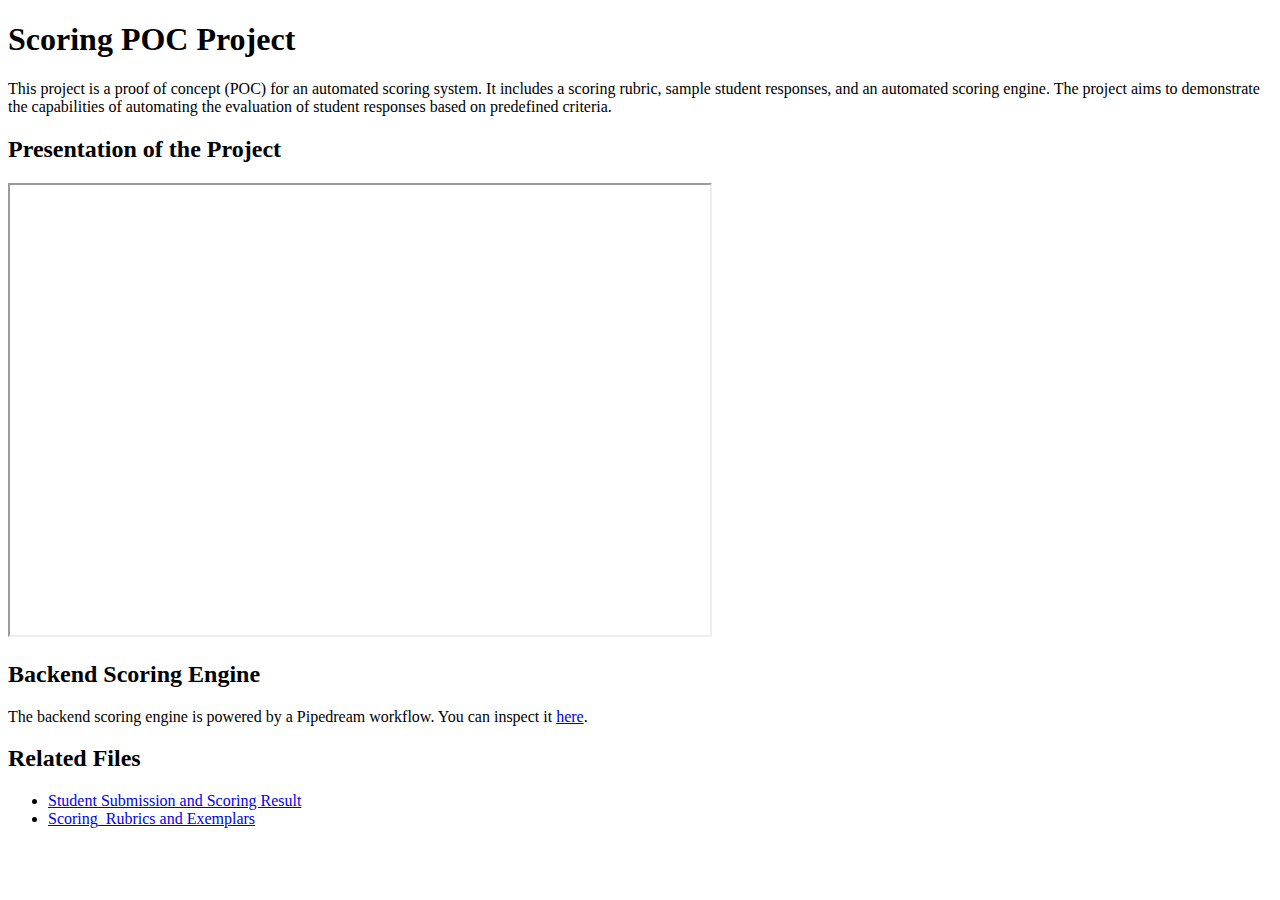
<file: Scoring_POC/index.html>
<!DOCTYPE html>
<html>
<head>
    <title>Scoring POC Project</title>
</head>
<body>

<h1>Scoring POC Project</h1>

<p>This project is a proof of concept (POC) for an automated scoring system. It includes a scoring rubric, sample student responses, and an automated scoring engine. The project aims to demonstrate the capabilities of automating the evaluation of student responses based on predefined criteria.</p>

<!-- Embedded presentation -->
<h2>Presentation of the Project</h2>
<iframe src="https://gamma.app/embed/ql78fzgczl8u9dg" style="width: 700px; max-width: 100%; height: 450px" allow="fullscreen" title="Literacy on Lens Scoring POC"></iframe>

<!-- Link to pipedream workflow -->
<h2>Backend Scoring Engine</h2>
<p>The backend scoring engine is powered by a Pipedream workflow. You can inspect it <a href="https://pipedream.com/@ieee1/projects/proj_oLsOo4/poc_scoring-p_ZJCWgWb/inspect" target="_blank">here</a>.</p>

<!-- Links to other HTML files -->
<h2>Related Files</h2>
<ul>
    <li><a href="ChatGPT_Scoring_POC.html" target="_blank">Student Submission and Scoring Result</a></li>
    <li><a href="Scoring_Rubrics.html" target="_blank">Scoring_Rubrics and Exemplars</a></li>
</ul>

</body>
</html>
</file>
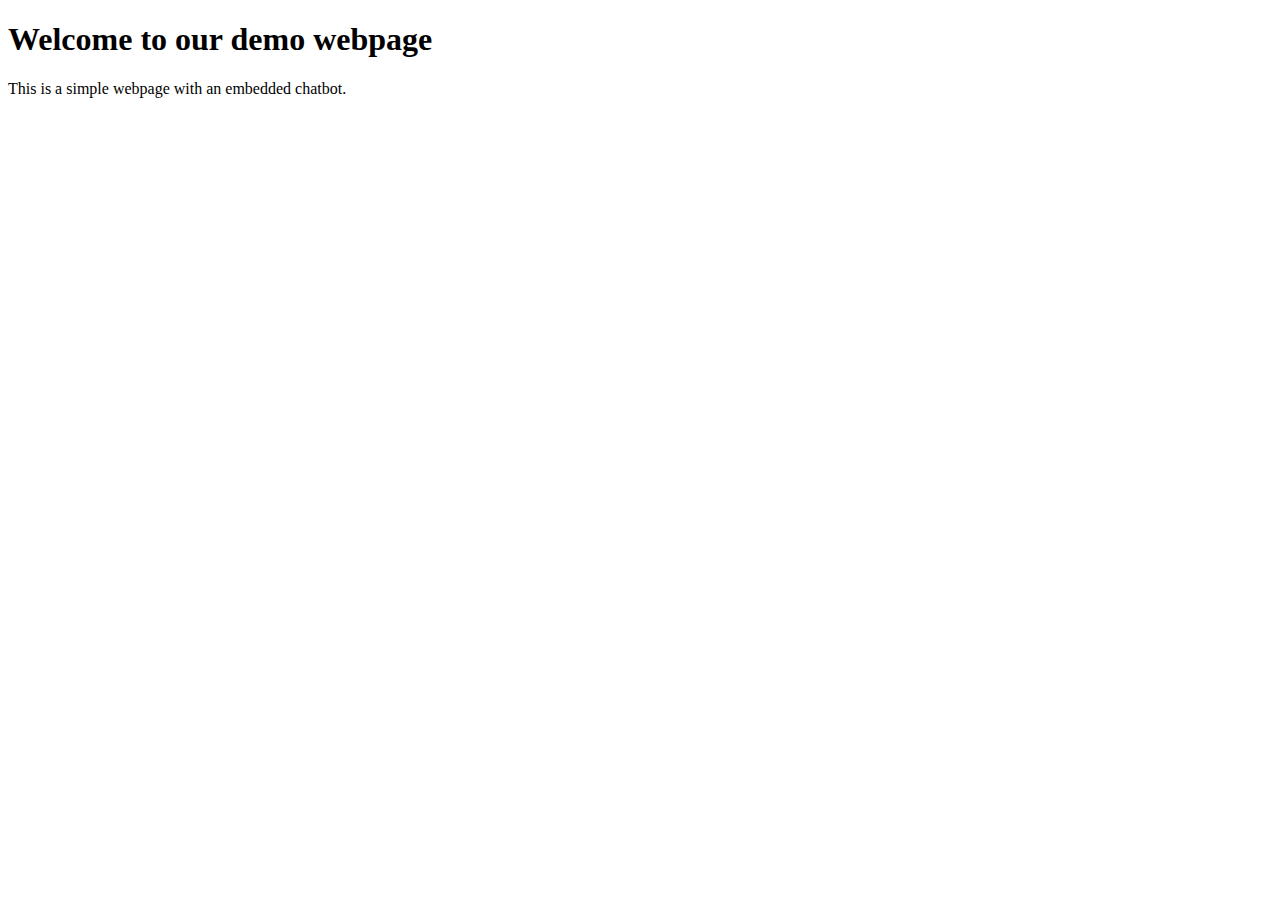
<file: chatdemo.html>
<!DOCTYPE html>
<html>
<head>
    <title>Demo Webpage with Chatbot</title>
</head>
<body>
    <h1>Welcome to our demo webpage</h1>
    <p>This is a simple webpage with an embedded chatbot.</p>

    <script type="text/javascript">
        (function(d, t) {
            var v = d.createElement(t), s = d.getElementsByTagName(t)[0];
            v.onload = function() {
                window.voiceflow.chat.load({
                    verify: { projectID: '65935b1489e9856d2ef97f8f' },
                    url: 'https://general-runtime.voiceflow.com',
                    versionID: 'production'
                });
            }
            v.src = "https://cdn.voiceflow.com/widget/bundle.mjs"; v.type = "text/javascript"; s.parentNode.insertBefore(v, s);
        })(document, 'script');
    </script>
</body>
</html>
</file>
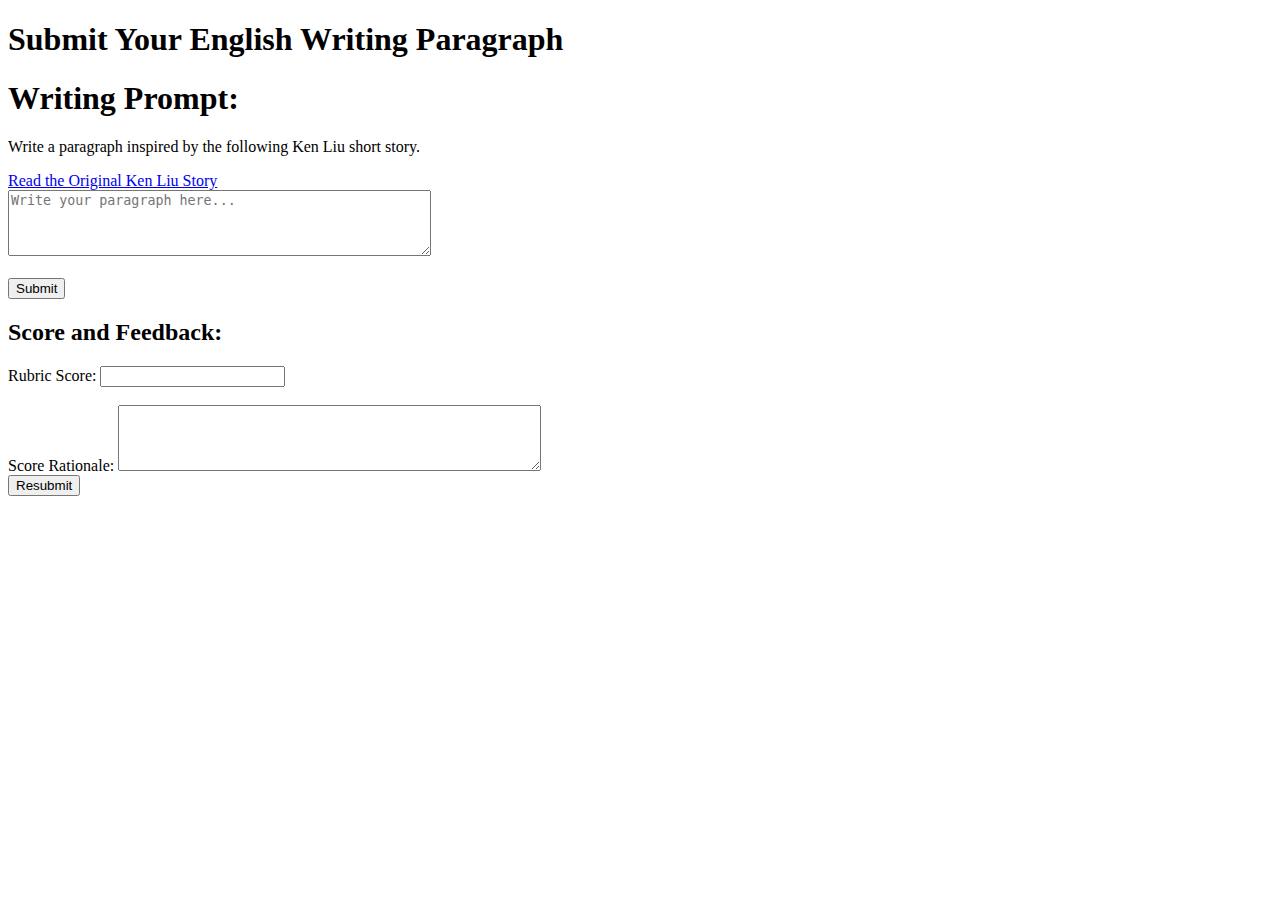
<file: ChatGPT Scoring POC.html>
<!DOCTYPE html>

<html>
<head>
<title>Student Paragraph Submission</title>
<style>
        #loading {
            display: none;
        }
    </style>
</head>
<body>
<h1>Submit Your English Writing Paragraph</h1>

<h1>Writing Prompt:</h1>
<p>Write a paragraph inspired by the following Ken Liu short story.</p>
<a href="https://link_to_ken_liu_story.com" target="_blank">Read the Original Ken Liu Story</a>
<form id="submissionForm">
<textarea cols="50" id="studentInput" placeholder="Write your paragraph here..." rows="4"></textarea><br/><br/>
<input type="submit" value="Submit"/>
</form>
<div id="loading">Waiting for result...</div>
<h2>Score and Feedback:</h2>
<label for="rubricScore">Rubric Score:</label>
<input id="rubricScore" readonly="" type="text"/><br/><br/>
<label for="scoreRationale">Score Rationale:</label>
<textarea cols="50" id="scoreRationale" readonly="" rows="4"></textarea><br/>
<button id="resubmit">Resubmit</button>
<script>
    const submissionForm = document.getElementById("submissionForm");
    const studentInput = document.getElementById("studentInput");
    const rubricScore = document.getElementById("rubricScore");
    const scoreRationale = document.getElementById("scoreRationale");
    const loading = document.getElementById("loading");
    const resubmitBtn = document.getElementById("resubmit");

    submissionForm.addEventListener("submit", async function(e) {
        e.preventDefault();
        loading.style.display = "block";

        const studentResponse = studentInput.value;
        const requestBody = JSON.stringify({
            "student_response": studentResponse
        });

        const response = await fetch('https://eo7dl3qiufiihdy.m.pipedream.net', {
            method: 'POST',
            headers: {
                'Content-Type': 'application/json'
            },
            body: requestBody
        });

        const scorebot_response = await response.json();
        rubricScore.value = scorebot_response.rubric_score;
        scoreRationale.value = scorebot_response.score_rationale;

        loading.style.display = "none";
    });

    resubmitBtn.addEventListener("click", function() {
        // Implement resubmission logic to another HTTP endpoint here
        alert('Resubmit functionality to be implemented.');
    });
</script>
</body>
</html>
</file>
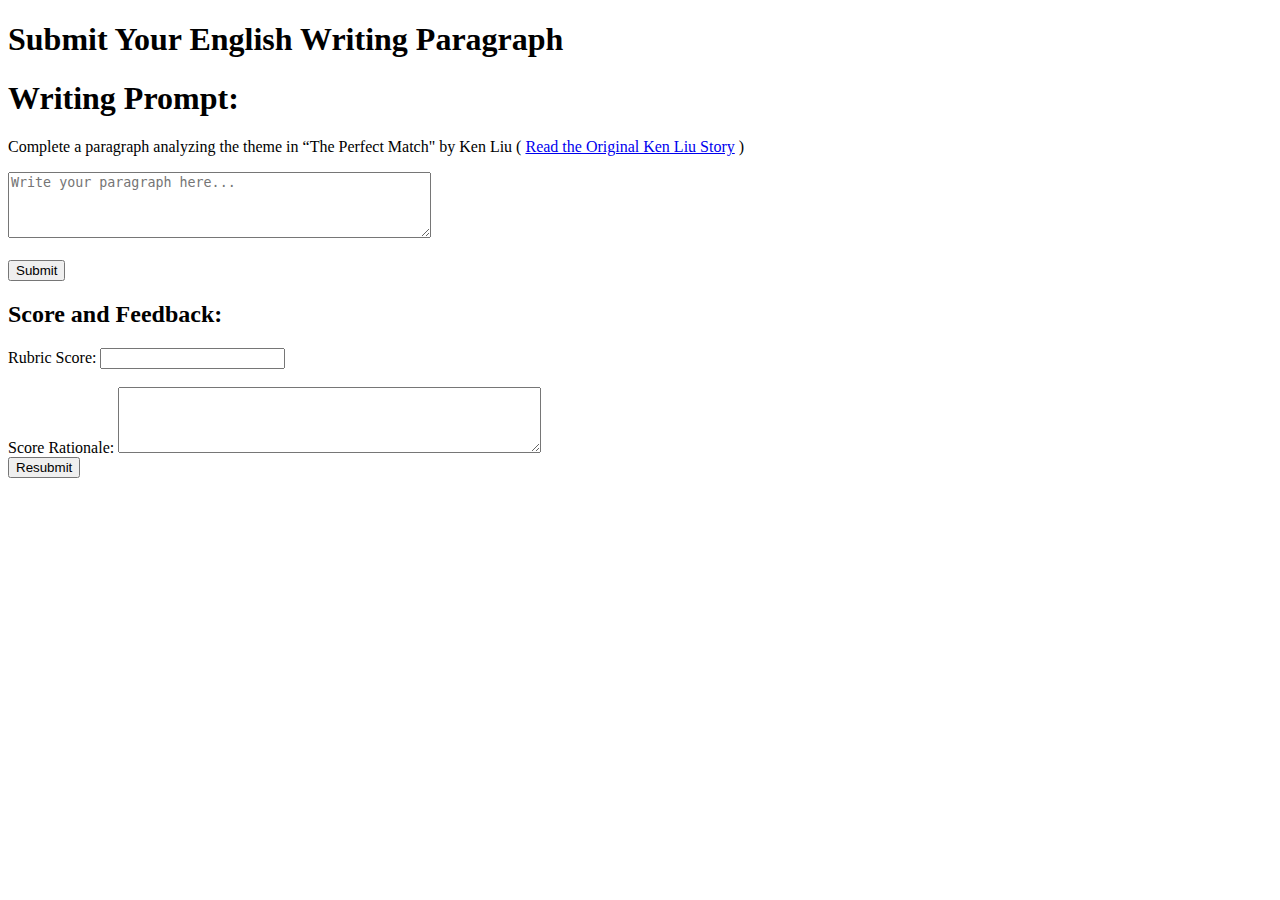
<file: ChatGPT_Scoring_POC.html>
<!DOCTYPE html>

<html>
<head>
<title>Student Paragraph Submission</title>
<style>
        #loading {
            display: none;
        }
    </style>
</head>
<body>
<h1>Submit Your English Writing Paragraph</h1>

<h1>Writing Prompt:</h1>
<p>Complete a paragraph analyzing the theme in “The Perfect Match" by Ken Liu (
<a href="https://www.lightspeedmagazine.com/fiction/the-perfect-match/" target="_blank">Read the Original Ken Liu Story</a> )</p>
<form id="submissionForm">
<textarea cols="50" id="studentInput" placeholder="Write your paragraph here..." rows="4"></textarea><br/><br/>
<input type="submit" value="Submit"/>
</form>
<div id="loading">Waiting for result...</div>
<h2>Score and Feedback:</h2>
<label for="rubricScore">Rubric Score:</label>
<input id="rubricScore" readonly="" type="text"/><br/><br/>
<label for="scoreRationale">Score Rationale:</label>
<textarea cols="50" id="scoreRationale" readonly="" rows="4"></textarea><br/>
<button id="resubmit">Resubmit</button>
<script>
    const submissionForm = document.getElementById("submissionForm");
    const studentInput = document.getElementById("studentInput");
    const rubricScore = document.getElementById("rubricScore");
    const scoreRationale = document.getElementById("scoreRationale");
    const loading = document.getElementById("loading");
    const resubmitBtn = document.getElementById("resubmit");

    submissionForm.addEventListener("submit", async function(e) {
        e.preventDefault();
        loading.style.display = "block";

        const studentResponse = studentInput.value;
        const requestBody = JSON.stringify({
            "student_response": studentResponse
        });

        const response = await fetch('https://eo7dl3qiufiihdy.m.pipedream.net', {
            method: 'POST',
            headers: {
                'Content-Type': 'application/json'
            },
            body: requestBody
        });

        const scorebot_response = await response.json();
        rubricScore.value = scorebot_response.rubric_score;
        scoreRationale.value = scorebot_response.score_rationale;

        loading.style.display = "none";
    });

    resubmitBtn.addEventListener("click", function() {
        // Implement resubmission logic to another HTTP endpoint here
        alert('Resubmit functionality to be implemented.');
    });
</script>
</body>
</html>
</file>
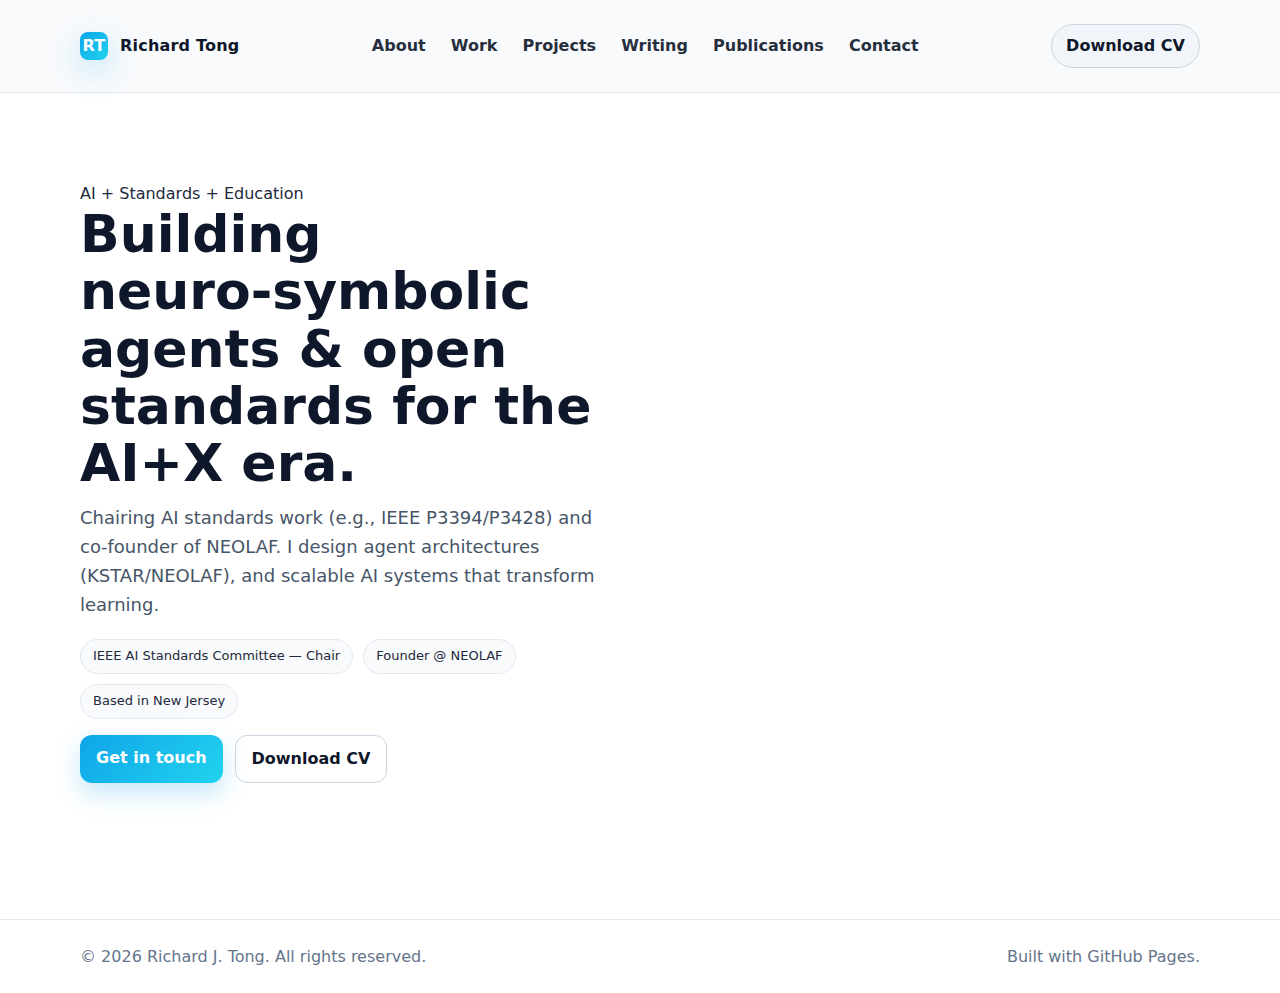
<file: index2.html>
<!DOCTYPE html>
<html lang="en">
<head>
  <meta charset="utf-8" />
  <meta name="viewport" content="width=device-width, initial-scale=1" />
  <title>Dr. Richard J. Tong — AI Visionary, Architect & Entrepreneur</title>
  <meta name="description" content="AI visionary, architect and entrepreneur. Neuro‑symbolic agents, standards (IEEE P3394/P3428), and AI+X education." />
  <meta name="author" content="Richard Jiarui Tong" />
  <meta property="og:title" content="Dr. Richard J. Tong — AI Visionary, Architect & Entrepreneur" />
  <meta property="og:description" content="Neuro‑symbolic agents, standards (IEEE P3394/P3428), and AI+X education." />
  <meta property="og:type" content="website" />
  <meta property="og:image" content="/assets/og-image.png" />
  <meta property="og:url" content="https://<your-username>.github.io/" />
  <meta name="theme-color" content="#0ea5e9" />
  <link rel="icon" href="/favicon.ico" />
  <style>
    body {
      font-family: system-ui, -apple-system, Segoe UI, Roboto, Inter, Helvetica, Arial;
      margin: 0;
      background-color: #ffffff;
      color: #1e293b;
      line-height: 1.6;
    }
    a { color: #0369a1; text-decoration: none; }
    a:hover { text-decoration: underline; }
    .container { max-width: 1120px; margin: 0 auto; padding: 24px; }
    header { position: sticky; top: 0; background-color: #f8fafc; border-bottom: 1px solid #e2e8f0; z-index: 50; }
    .nav { display: flex; align-items: center; justify-content: space-between; gap: 16px; }
    .brand { display: flex; align-items: center; gap: 12px; font-weight: 700; letter-spacing: .2px; color: #0f172a; }
    .logo { width: 28px; height: 28px; border-radius: 8px; background: linear-gradient(135deg, #0ea5e9, #22d3ee); box-shadow: 0 10px 30px rgba(14,165,233,.25);
             display:flex;align-items:center;justify-content:center; color:white; font-size: 16px; font-weight: 800; }
    nav a { margin: 0 10px; font-weight: 600; color: #0f172a; opacity: .9; }
    nav a:hover { opacity: 1; }
    .ghost-btn { border: 1px solid #cbd5e1; padding: 8px 14px; border-radius: 999px; font-weight: 600; color: #0f172a; background-color: #f1f5f9; }

    .hero { display: grid; grid-template-columns: 1.1fr 0.9fr; gap: 36px; padding: 64px 0; align-items: center; }
    .hero h1 { font-size: clamp(2rem, 4.5vw, 3.25rem); line-height: 1.1; margin: 0 0 12px; color: #0f172a; }
    .hero p.big { font-size: clamp(1rem, 1.5vw, 1.125rem); color: #475569; margin: 0 0 20px; }
    .badges { display: flex; flex-wrap: wrap; gap: 10px; margin-top: 8px; }
    .badge { padding: 6px 12px; border: 1px solid #e2e8f0; border-radius: 999px; font-size: 13px; background: #f8fafc; }
    .cta { display: flex; gap: 12px; margin-top: 16px; }
    .btn-primary { background: linear-gradient(135deg, #0ea5e9, #22d3ee); color: #ffffff; border: 0; padding: 10px 16px; border-radius: 12px; font-weight: 700; box-shadow: 0 10px 24px rgba(14,165,233,.25); }
    .btn-secondary { background: transparent; border: 1px solid #cbd5e1; padding: 10px 16px; border-radius: 12px; font-weight: 700; color: #0f172a; }

    footer { margin: 48px 0 24px; padding-top: 24px; border-top: 1px solid #e2e8f0; color: #64748b; }
  </style>
</head>
<body>
  <header>
    <div class="container nav">
      <div class="brand"><div class="logo">RT</div> Richard Tong</div>
      <nav aria-label="Primary">
        <a href="#about">About</a>
        <a href="#work">Work</a>
        <a href="#projects">Projects</a>
        <a href="#writing">Writing</a>
        <a href="/publications.html">Publications</a>
        <a href="#contact">Contact</a>
      </nav>
      <a class="ghost-btn" href="/Richard-Tong-CV.pdf" download>Download CV</a>
    </div>
  </header>

  <main class="container">
    <section class="hero">
      <div>
        <span class="kicker mono">AI + Standards + Education</span>
        <h1>Building neuro‑symbolic agents & open standards for the AI+X era.</h1>
        <p class="big">Chairing AI standards work (e.g., IEEE P3394/P3428) and co‑founder of NEOLAF. I design agent architectures (KSTAR/NEOLAF), and scalable AI systems that transform learning.</p>
        <div class="badges">
          <span class="badge">IEEE AI Standards Committee — Chair</span>
          <span class="badge">Founder @ NEOLAF</span>
          <span class="badge">Based in New Jersey</span>
        </div>
        <div class="cta">
          <a class="btn-primary" href="#contact">Get in touch</a>
          <a class="btn-secondary" href="/Richard-Tong-CV.pdf" download>Download CV</a>
        </div>
      </div>
    </section>
  </main>

  <footer>
    <div class="container" style="padding:0">
      <div style="display:flex;flex-wrap:wrap;gap:8px;align-items:center;justify-content:space-between">
        <div>© <span id="y"></span> Richard J. Tong. All rights reserved.</div>
        <div class="mono">Built with GitHub Pages.</div>
      </div>
    </div>
  </footer>

  <script>
    document.getElementById('y').textContent = new Date().getFullYear();
  </script>
</body>
</html>
</file>
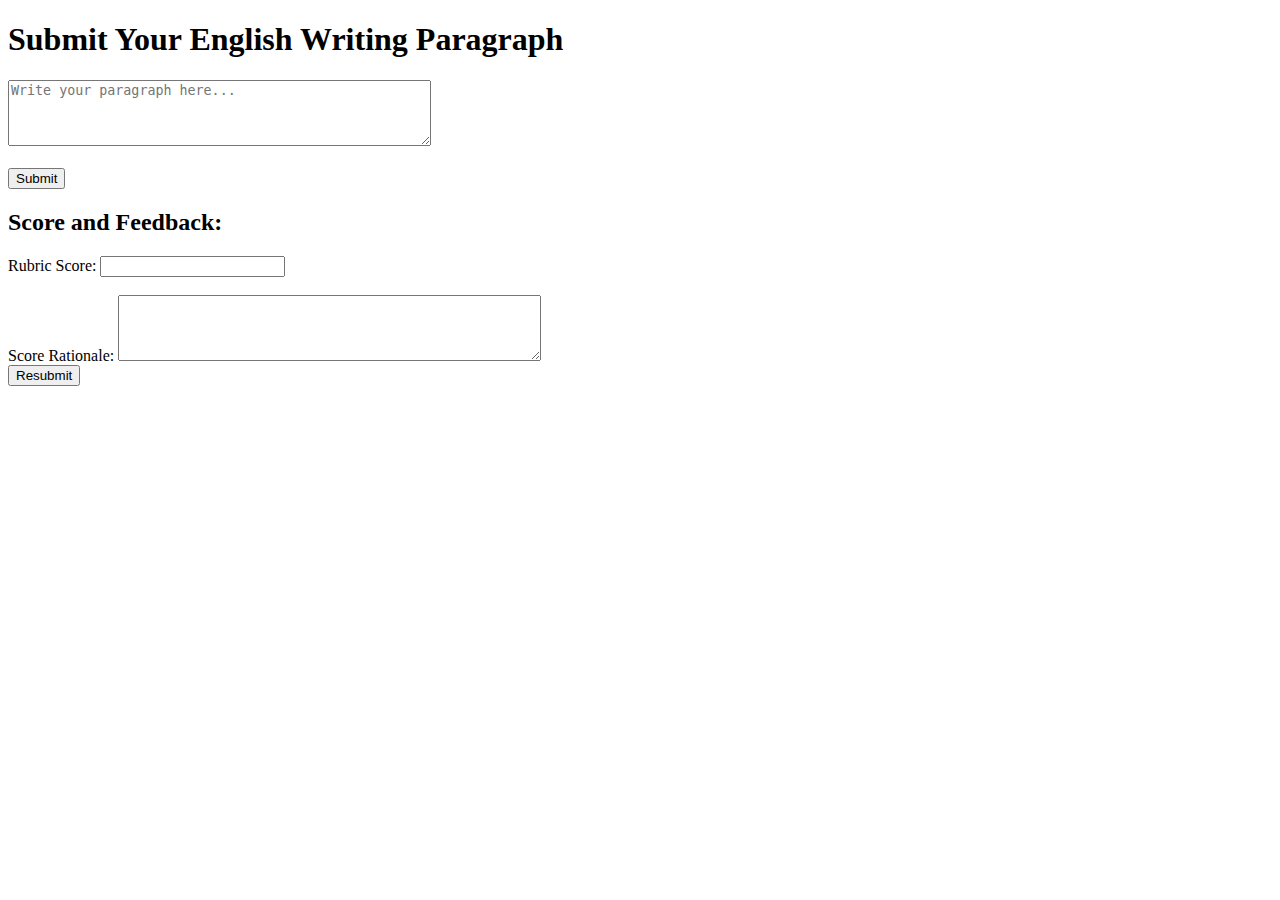
<file: scoring_poc.html>
<!DOCTYPE html>
<html>
<head>
    <title>Student Paragraph Submission</title>
    <style>
        #loading {
            display: none;
        }
    </style>
</head>
<body>

<h1>Submit Your English Writing Paragraph</h1>

<form id="submissionForm">
    <textarea id="studentInput" placeholder="Write your paragraph here..." rows="4" cols="50"></textarea><br><br>
    <input type="submit" value="Submit">
</form>

<div id="loading">Waiting for result...</div>

<h2>Score and Feedback:</h2>
<label for="rubricScore">Rubric Score:</label>
<input type="text" id="rubricScore" readonly><br><br>

<label for="scoreRationale">Score Rationale:</label>
<textarea id="scoreRationale" rows="4" cols="50" readonly></textarea><br>

<button id="resubmit">Resubmit</button>

<script>
    const submissionForm = document.getElementById("submissionForm");
    const studentInput = document.getElementById("studentInput");
    const rubricScore = document.getElementById("rubricScore");
    const scoreRationale = document.getElementById("scoreRationale");
    const loading = document.getElementById("loading");
    const resubmitBtn = document.getElementById("resubmit");

    submissionForm.addEventListener("submit", async function(e) {
        e.preventDefault();
        loading.style.display = "block";

        const studentResponse = studentInput.value;
        const requestBody = JSON.stringify({
            "student_response": studentResponse
        });

        const response = await fetch('https://eo7dl3qiufiihdy.m.pipedream.net', {
            method: 'POST',
            headers: {
                'Content-Type': 'application/json'
            },
            body: requestBody
        });

        const scorebot_response = await response.json();
        rubricScore.value = scorebot_response.rubric_score;
        scoreRationale.value = scorebot_response.score_rationale;

        loading.style.display = "none";
    });

    resubmitBtn.addEventListener("click", function() {
        // Implement resubmission logic to another HTTP endpoint here
        alert('Resubmit functionality to be implemented.');
    });
</script>

</body>
</html>
</file>
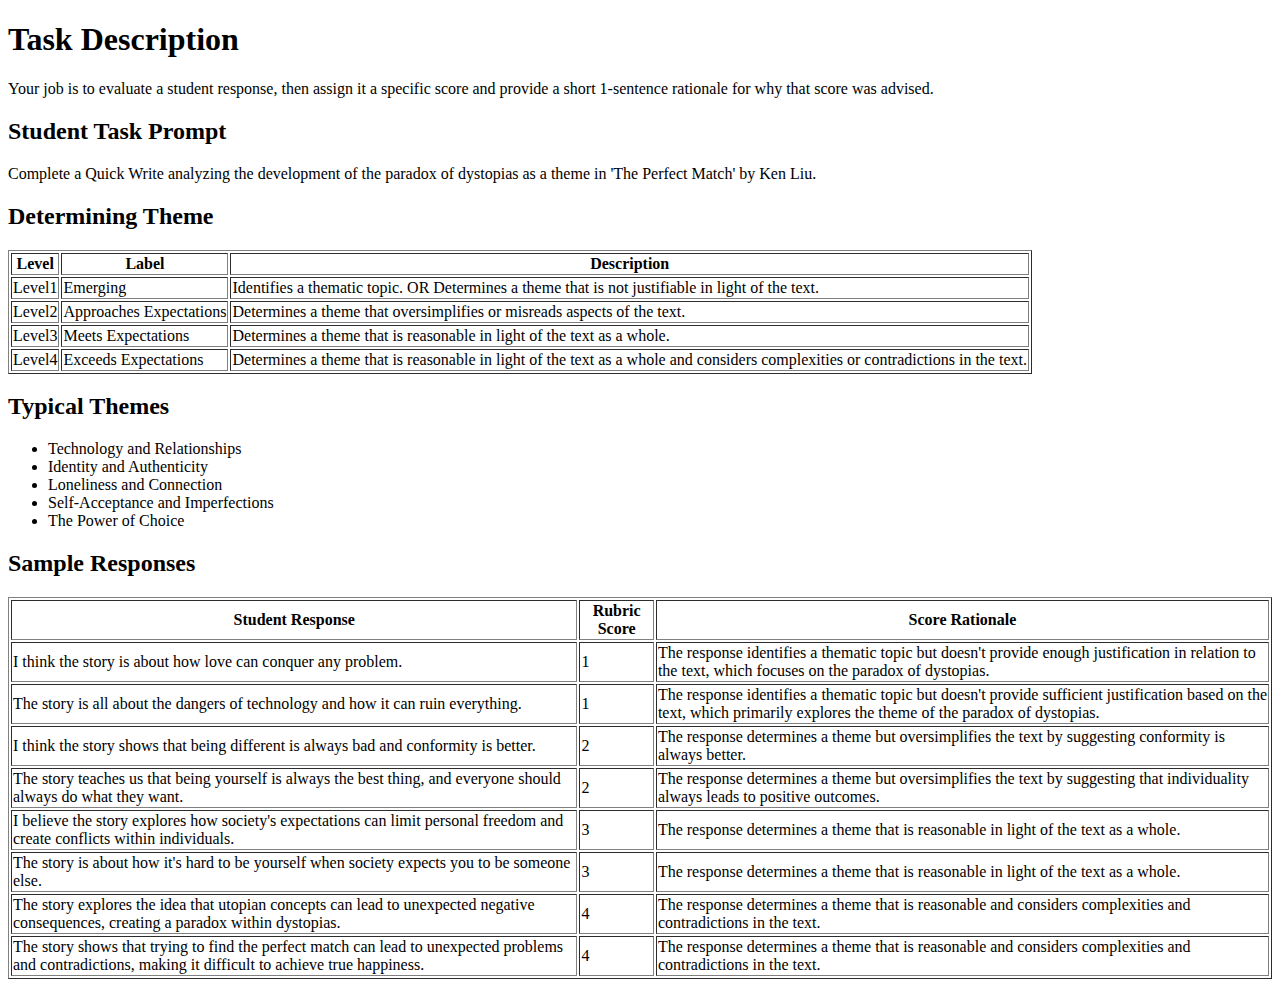
<file: Scoring_Rubrics.html>
<!DOCTYPE html><html><head><title>Scoring Rubrics and Exemplars</title></head><body><h1>Task Description</h1><p>Your job is to evaluate a student response, then assign it a specific score and provide a short 1-sentence rationale for why that score was advised.</p><h2>Student Task Prompt</h2><p>Complete a Quick Write analyzing the development of the paradox of dystopias as a theme in &#x27;The Perfect Match&#x27; by Ken Liu.</p><h2>Determining Theme</h2><table border='1'><tr><th>Level</th><th>Label</th><th>Description</th></tr><tr><td>Level1</td><td>Emerging</td><td>Identifies a thematic topic. OR Determines a theme that is not justifiable in light of the text.</td></tr><tr><td>Level2</td><td>Approaches Expectations</td><td>Determines a theme that oversimplifies or misreads aspects of the text.</td></tr><tr><td>Level3</td><td>Meets Expectations</td><td>Determines a theme that is reasonable in light of the text as a whole.</td></tr><tr><td>Level4</td><td>Exceeds Expectations</td><td>Determines a theme that is reasonable in light of the text as a whole and considers complexities or contradictions in the text.</td></tr></table><h2>Typical Themes</h2><ul><li>Technology and Relationships</li><li>Identity and Authenticity</li><li>Loneliness and Connection</li><li>Self-Acceptance and Imperfections</li><li>The Power of Choice</li></ul><h2>Sample Responses</h2><table border='1'><tr><th>Student Response</th><th>Rubric Score</th><th>Score Rationale</th></tr><tr><td>I think the story is about how love can conquer any problem.</td><td>1</td><td>The response identifies a thematic topic but doesn&#x27;t provide enough justification in relation to the text, which focuses on the paradox of dystopias.</td></tr><tr><td>The story is all about the dangers of technology and how it can ruin everything.</td><td>1</td><td>The response identifies a thematic topic but doesn&#x27;t provide sufficient justification based on the text, which primarily explores the theme of the paradox of dystopias.</td></tr><tr><td>I think the story shows that being different is always bad and conformity is better.</td><td>2</td><td>The response determines a theme but oversimplifies the text by suggesting conformity is always better.</td></tr><tr><td>The story teaches us that being yourself is always the best thing, and everyone should always do what they want.</td><td>2</td><td>The response determines a theme but oversimplifies the text by suggesting that individuality always leads to positive outcomes.</td></tr><tr><td>I believe the story explores how society&#x27;s expectations can limit personal freedom and create conflicts within individuals.</td><td>3</td><td>The response determines a theme that is reasonable in light of the text as a whole.</td></tr><tr><td>The story is about how it&#x27;s hard to be yourself when society expects you to be someone else.</td><td>3</td><td>The response determines a theme that is reasonable in light of the text as a whole.</td></tr><tr><td>The story explores the idea that utopian concepts can lead to unexpected negative consequences, creating a paradox within dystopias.</td><td>4</td><td>The response determines a theme that is reasonable and considers complexities and contradictions in the text.</td></tr><tr><td>The story shows that trying to find the perfect match can lead to unexpected problems and contradictions, making it difficult to achieve true happiness.</td><td>4</td><td>The response determines a theme that is reasonable and considers complexities and contradictions in the text.</td></tr></table></body></html>
</file>
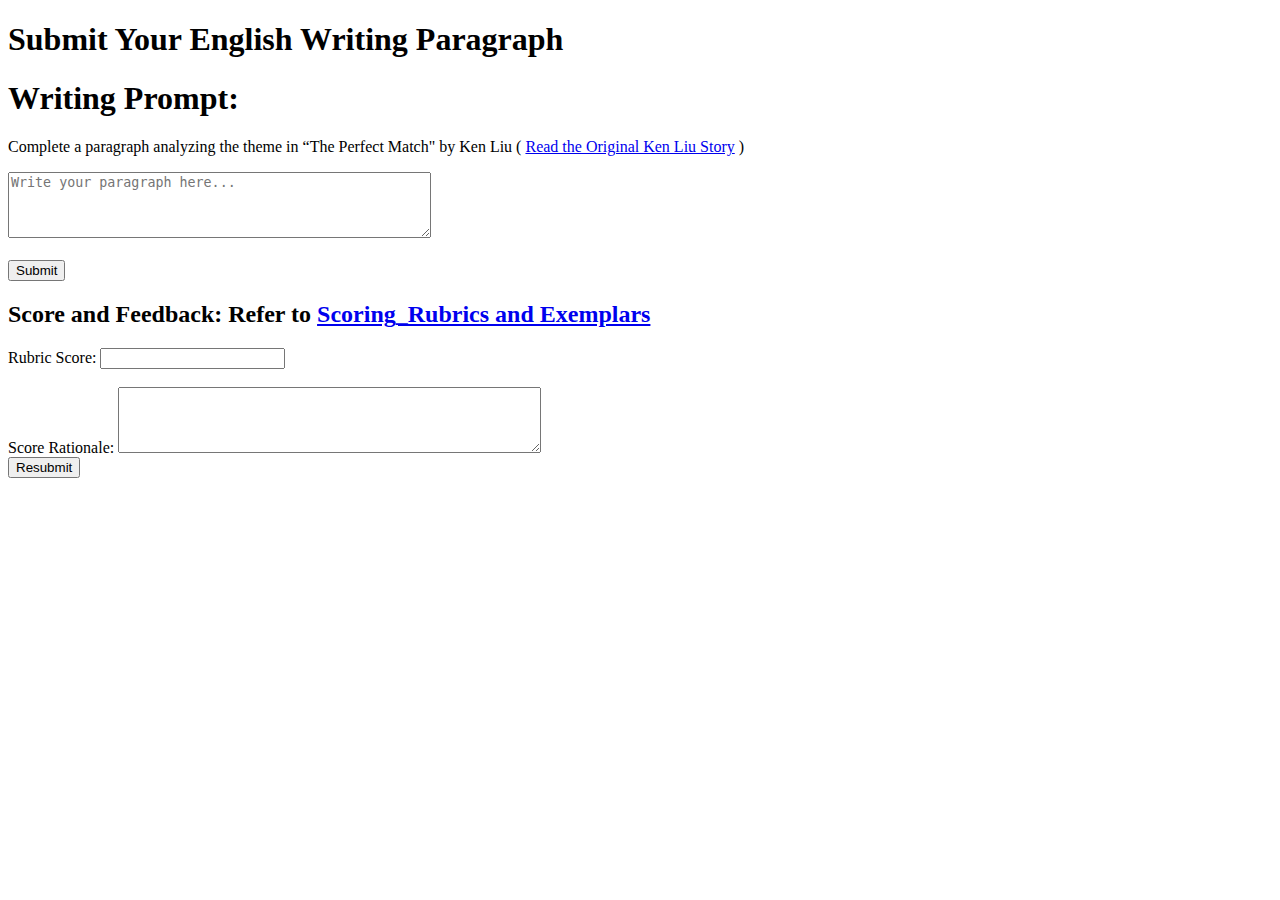
<file: Scoring_POC/ChatGPT_Scoring_POC.html>
<!DOCTYPE html>

<html>
<head>
<title>Student Paragraph Submission</title>
<style>
        #loading {
            display: none;
        }
    </style>
</head>
<body>
<h1>Submit Your English Writing Paragraph</h1>

<h1>Writing Prompt:</h1>
<p>Complete a paragraph analyzing the theme in “The Perfect Match" by Ken Liu (
<a href="https://www.lightspeedmagazine.com/fiction/the-perfect-match/" target="_blank">Read the Original Ken Liu Story</a> )</p>
<form id="submissionForm">
<textarea cols="50" id="studentInput" placeholder="Write your paragraph here..." rows="4"></textarea><br/><br/>
<input type="submit" value="Submit"/>
</form>
<div id="loading">Waiting for result...</div>
<h2>Score and Feedback: Refer to <a href="Scoring_Rubrics.html">Scoring_Rubrics and Exemplars</a></h2>
<label for="rubricScore">Rubric Score:</label>
<input id="rubricScore" readonly="" type="text"/><br/><br/>
<label for="scoreRationale">Score Rationale:</label>
<textarea cols="50" id="scoreRationale" readonly="" rows="4"></textarea><br/>
<button id="resubmit">Resubmit</button>
<script>
    const submissionForm = document.getElementById("submissionForm");
    const studentInput = document.getElementById("studentInput");
    const rubricScore = document.getElementById("rubricScore");
    const scoreRationale = document.getElementById("scoreRationale");
    const loading = document.getElementById("loading");
    const resubmitBtn = document.getElementById("resubmit");

    submissionForm.addEventListener("submit", async function(e) {
        e.preventDefault();
        loading.style.display = "block";

        const studentResponse = studentInput.value;
        const requestBody = JSON.stringify({
            "student_response": studentResponse
        });

        const response = await fetch('https://eo7dl3qiufiihdy.m.pipedream.net', {
            method: 'POST',
            headers: {
                'Content-Type': 'application/json'
            },
            body: requestBody
        });

        const scorebot_response = await response.json();
        rubricScore.value = scorebot_response.rubric_score;
        scoreRationale.value = scorebot_response.score_rationale;

        loading.style.display = "none";
    });

    resubmitBtn.addEventListener("click", function() {
        // Implement resubmission logic to another HTTP endpoint here
        alert('Resubmit functionality to be implemented.');
    });
</script>
</body>
</html>
</file>
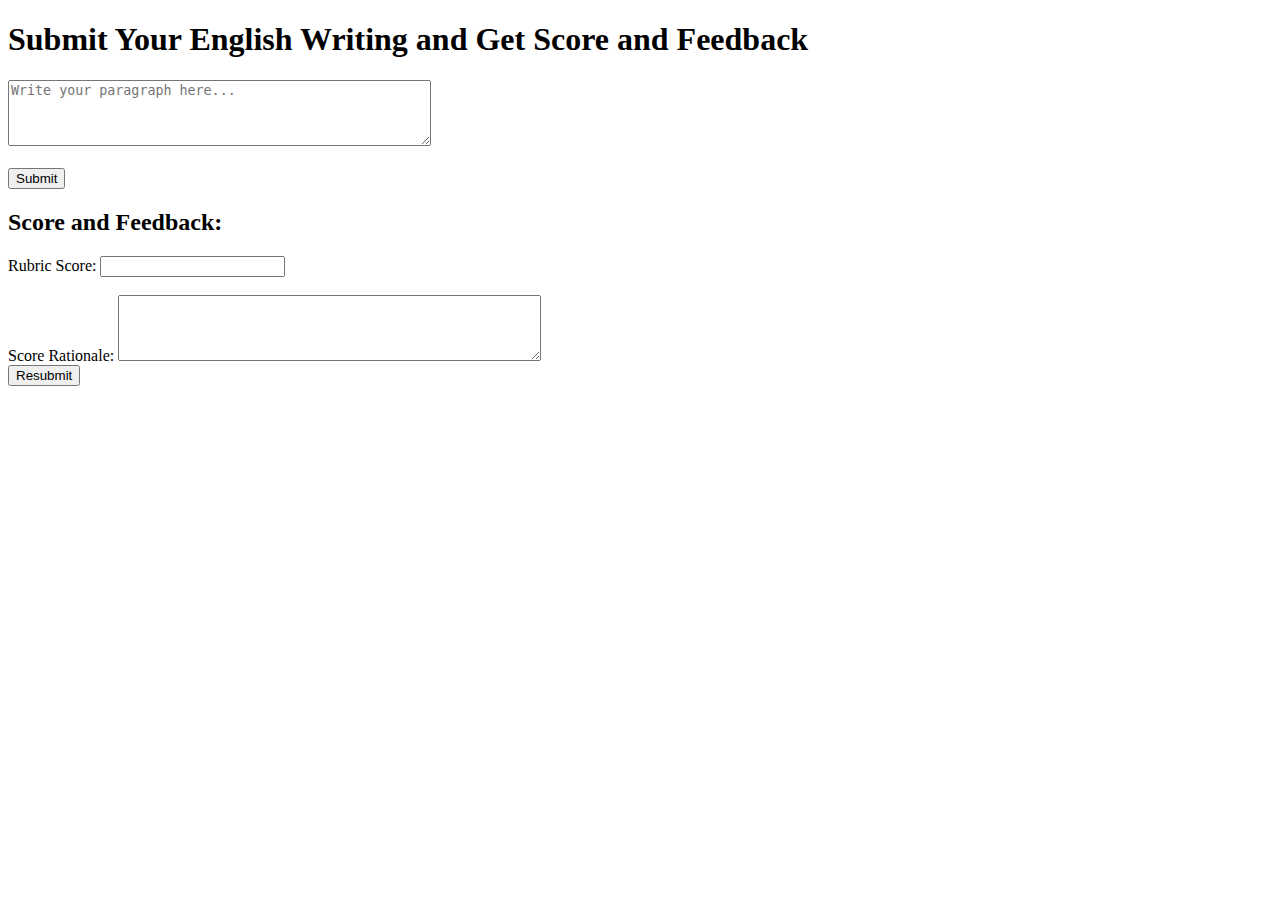
<file: Scoring_POC/scoring_poc.html>
<!DOCTYPE html>
<html>
<head>
    <title>Student Essay Submission</title>
    <style>
        #loading {
            display: none;
        }
    </style>
</head>
<body>

<h1>Submit Your English Writing and Get Score and Feedback</h1>

<form id="submissionForm">
    <textarea id="studentInput" placeholder="Write your paragraph here..." rows="4" cols="50"></textarea><br><br>
    <input type="submit" value="Submit">
</form>

<div id="loading">Waiting for result...</div>

<h2>Score and Feedback:</h2>
<label for="rubricScore">Rubric Score:</label>
<input type="text" id="rubricScore" readonly><br><br>

<label for="scoreRationale">Score Rationale:</label>
<textarea id="scoreRationale" rows="4" cols="50" readonly></textarea><br>

<button id="resubmit">Resubmit</button>

<script>
    const submissionForm = document.getElementById("submissionForm");
    const studentInput = document.getElementById("studentInput");
    const rubricScore = document.getElementById("rubricScore");
    const scoreRationale = document.getElementById("scoreRationale");
    const loading = document.getElementById("loading");
    const resubmitBtn = document.getElementById("resubmit");

    submissionForm.addEventListener("submit", async function(e) {
        e.preventDefault();
        loading.style.display = "block";

        const studentResponse = studentInput.value;
        const requestBody = JSON.stringify({
            "student_response": studentResponse
        });

        const response = await fetch('https://eo7dl3qiufiihdy.m.pipedream.net', {
            method: 'POST',
            headers: {
                'Content-Type': 'application/json'
            },
            body: requestBody
        });

        const scorebot_response = await response.json();
        rubricScore.value = scorebot_response.rubric_score;
        scoreRationale.value = scorebot_response.score_rationale;

        loading.style.display = "none";
    });

    resubmitBtn.addEventListener("click", function() {
        // Implement resubmission logic to another HTTP endpoint here
        alert('Resubmit functionality to be implemented.');
    });
</script>
<script type="text/javascript">
  (function(d, t) {
      var v = d.createElement(t), s = d.getElementsByTagName(t)[0];
      v.onload = function() {
        window.voiceflow.chat.load({
          verify: { projectID: '6592c71f89e9856d2ef97bca' },
          url: 'https://general-runtime.voiceflow.com',
          versionID: 'production'
        });
      }
      v.src = "https://cdn.voiceflow.com/widget/bundle.mjs"; v.type = "text/javascript"; s.parentNode.insertBefore(v, s);
  })(document, 'script');
</script>
</body>
</html>
</file>
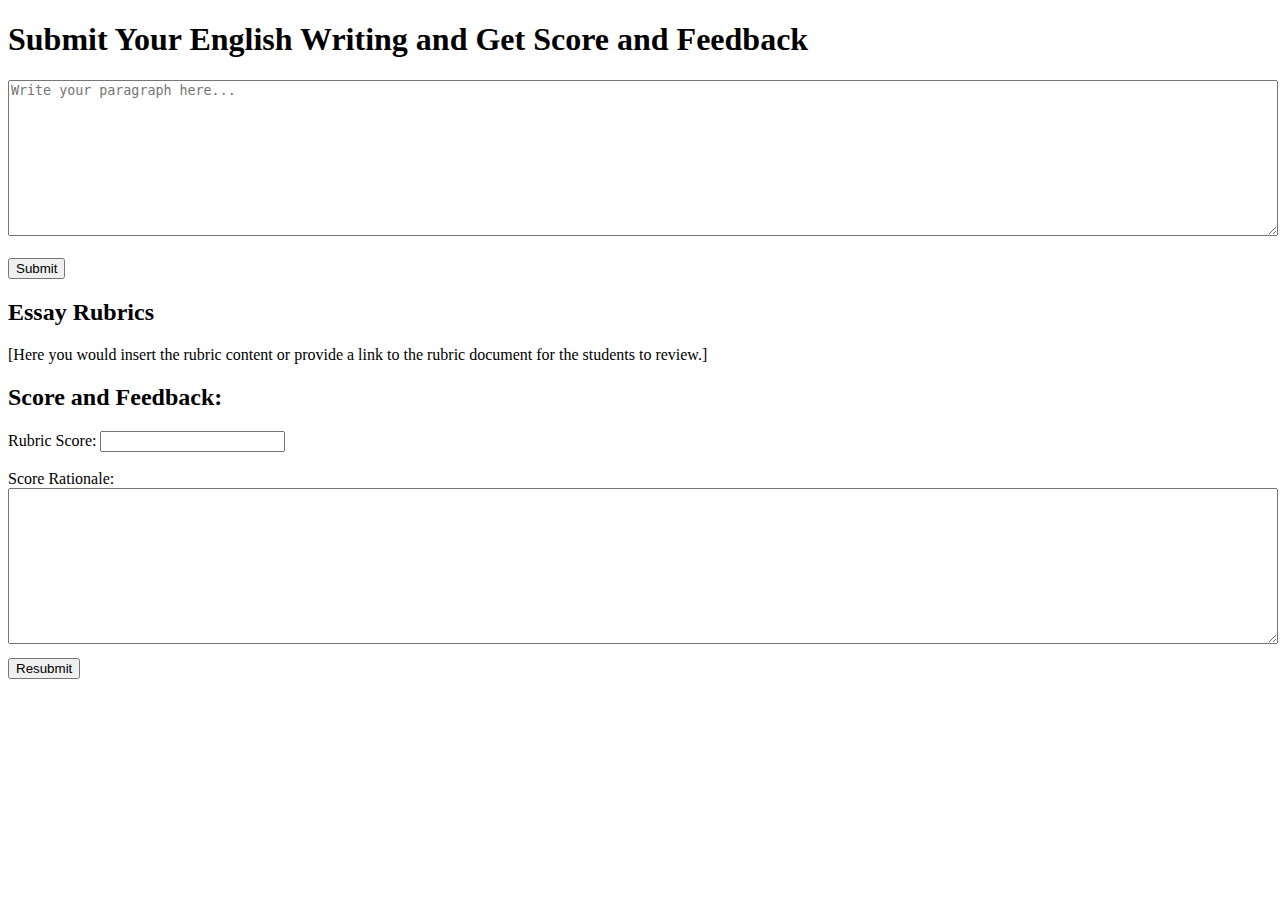
<file: Scoring_POC/ScoringBot.html>
<!DOCTYPE html>
<html lang="en">
<head>
    <meta charset="UTF-8">
    <title>Essay Submission Interface</title>
    <style>
        #rubrics {
            margin-bottom: 20px;
        }
        textarea {
            width: 100%;
            height: 150px;
        }
        button {
            margin-top: 10px;
        }

        #loading {
            display: none;
        }
    </style>
</head>
<body>

<h1>Submit Your English Writing and Get Score and Feedback</h1>

<form id="submissionForm">
    <textarea id="studentInput" placeholder="Write your paragraph here..." rows="4" cols="50"></textarea><br><br>
    <input type="submit" value="Submit">
</form>

<div id="rubrics">
        <h2>Essay Rubrics</h2>
        <p>[Here you would insert the rubric content or provide a link to the rubric document for the students to review.]</p>
</div>

<div id="loading">Waiting for result...</div>

<h2>Score and Feedback:</h2>
<label for="rubricScore">Rubric Score:</label>
<input type="text" id="rubricScore" readonly><br><br>

<label for="scoreRationale">Score Rationale:</label>
<textarea id="scoreRationale" rows="4" cols="50" readonly></textarea><br>

<button id="resubmit">Resubmit</button>

<script>
    const submissionForm = document.getElementById("submissionForm");
    const studentInput = document.getElementById("studentInput");
    const rubricScore = document.getElementById("rubricScore");
    const scoreRationale = document.getElementById("scoreRationale");
    const loading = document.getElementById("loading");
    const resubmitBtn = document.getElementById("resubmit");

    submissionForm.addEventListener("submit", async function(e) {
        e.preventDefault();
        loading.style.display = "block";

        const studentResponse = studentInput.value;
        const requestBody = JSON.stringify({
            "student_response": studentResponse
        });
        const submissionData = {
                "Student_work": {
                    "Student_Task_Prompt": "Complete a Quick Write analyzing the development of the paradox of dystopias as a theme in 'The Perfect Match' by Ken Liu.",
                    "student_submitted_writing": studentInput
                },
                // Including other necessary data such as Rubrics, TypicalThemes, etc.
                // ... 
            };

        const response = await fetch('https://eo7dl3qiufiihdy.m.pipedream.net', {
            method: 'POST',
            headers: {
                'Content-Type': 'application/json'
            },
            body: requestBody
        });

        const scorebot_response = await response.json();
        rubricScore.value = scorebot_response.rubric_score;
        scoreRationale.value = scorebot_response.score_rationale;

        loading.style.display = "none";
    });
</script>
<!-- <script type="text/javascript">
  (function(d, t) {
      var v = d.createElement(t), s = d.getElementsByTagName(t)[0];
      v.onload = function() {
        window.voiceflow.chat.load({
          verify: { projectID: '6592c71f89e9856d2ef97bca' },
          url: 'https://general-runtime.voiceflow.com',
          versionID: 'production'
        });
      }
      v.src = "https://cdn.voiceflow.com/widget/bundle.mjs"; v.type = "text/javascript"; s.parentNode.insertBefore(v, s);
  })(document, 'script');
</script> -->
<script type="text/javascript">
  (function(d, t) {
      var v = d.createElement(t), s = d.getElementsByTagName(t)[0];
      v.onload = function() {
        window.voiceflow.chat.load({
          verify: { projectID: '661dbc1e03fc48762eef030b' },
          url: 'https://general-runtime.voiceflow.com',
          versionID: 'production'
        });
      }
      v.src = "https://cdn.voiceflow.com/widget/bundle.mjs"; v.type = "text/javascript"; s.parentNode.insertBefore(v, s);
  })(document, 'script');
</script>
</body>
</html>
</file>
